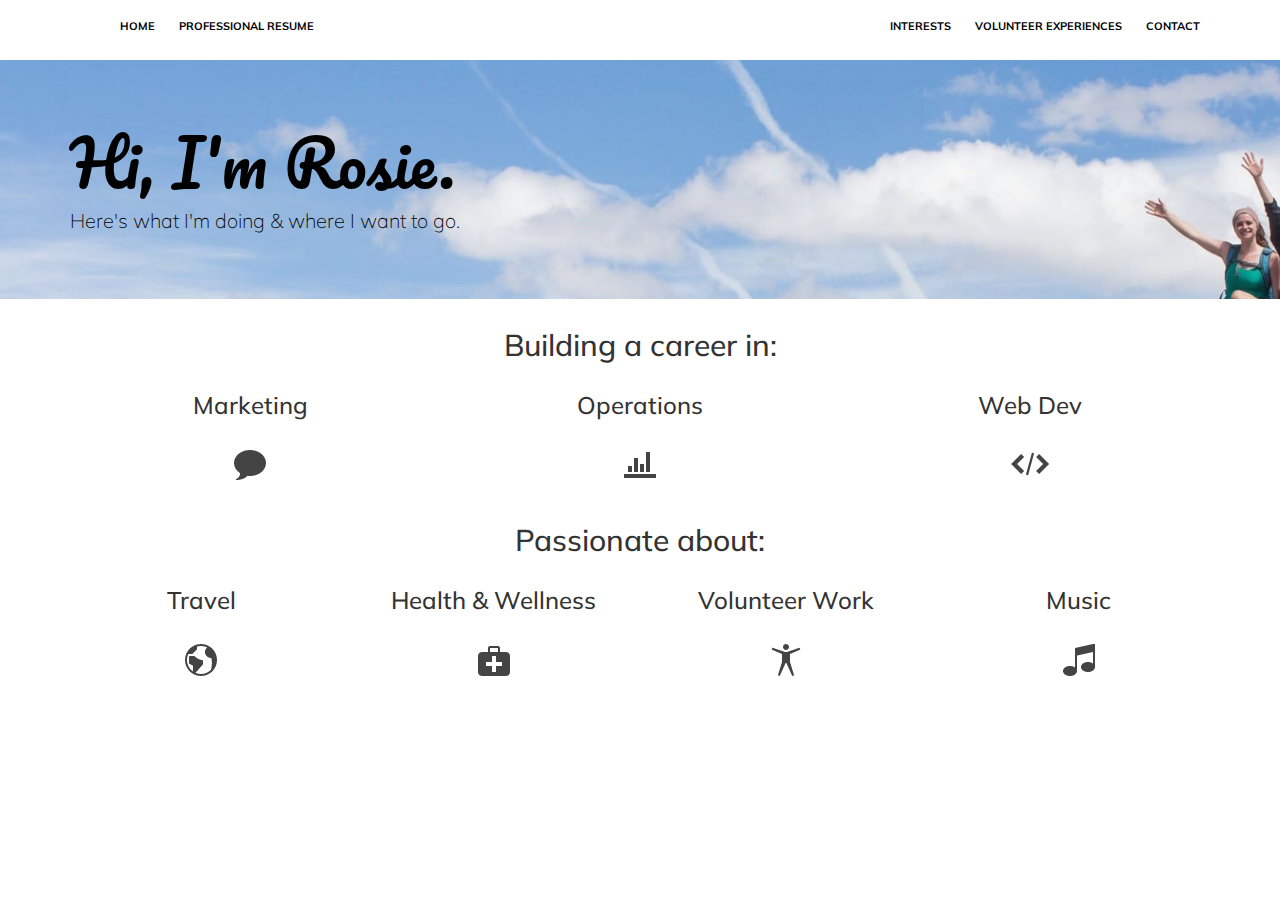
<file: index.html>
<!DOCTYPE html>
<html lang="en">
  <head>
    <!-- Google Fonts -->
    <link href='http://fonts.googleapis.com/css?family=Muli:300' rel='stylesheet' type='text/css'>
    <link href='http://fonts.googleapis.com/css?family=Pacifico' rel='stylesheet' type='text/css'>

    <meta charset="utf-8">
    <meta http-equiv="X-UA-Compatible" content="IE=edge">
    <meta name="viewport" content="width=device-width, initial-scale=1">
    <!-- The above 3 meta tags *must* come first in the head; any other head content must come *after* these tags -->
   	<title>Bootstrap 101 Template</title>

    <!-- Bootstrap -->
    <link href="css/bootstrap.min.css" rel="stylesheet">

    <!-- My CSS - will override any Boostrap code-->
    <link href="css/style.css" rel="stylesheet">
  </head>

 <!--BODY-->
  <body>
    <div class="nav">
      <div class="container">
        <ul class="pull-left">
          <li><a href="index.html">Home</a></li>
          <li><a href="resume.html">Professional Resume</a></li>
        </ul>
        <ul class="pull-right">
          <li><a href="#">Interests</a></li>
          <li><a href="#">Volunteer Experiences</a></li>
          <li><a href="#">Contact</a></li>
        </ul>
      </div>
    </div>

    <div class="jumbotron">
      <div class="container">
      

        <h1>Hi, I'm Rosie.</h1> 

        <p>Here's what I'm doing & where I want to go.</p>
      </div>
    </div>

<div class="main">
  <div class="skills">
    <h2>Building a career in:</h2>
      <div class="container">
        <div class="row">
          <div class="col-md-4">
            <h3>Marketing</h3>
            <div class="thumbnail">
              <img src="img/bubble.png" />
            </div>
          </div>
          <div class="col-md-4">
            <h3>Operations</h3>
            <div class="thumbnail">
              <img src="img/stats-bars.png" />
            </div>
          </div>
          <div class="col-md-4">
            <h3>Web Dev</h3>
            <div class="thumbnail">
              <img src="img/embed2.png" />
            </div>
          </div>
        </div>
    </div>

     <div class="passions">
      <h2>Passionate about:</h2>
        <div class="container">
          <div class="row">
            <div class="col-md-3">
              <h3>Travel</h3>
              <div class="thumbnail">
                <img src="img/earth.png" />
              </div>
            </div>
            <div class="col-md-3">
              <h3>Health & Wellness</h3>
              <div class="thumbnail">
                <img src="img/aid-kit.png" />
              </div>
            </div>
            <div class="col-md-3">
              <h3>Volunteer Work</h3>
              <div class="thumbnail">
                <img src="img/accessibility.png" />
              </div>
            </div>
            <div class="col-md-3">
              <h3>Music</h3>
              <div class="thumbnail">
                <img src="img/music.png" />
              </div>
            </div>
            
          </div>
    </div>

  </div>
</div>




    <!-- jQuery (necessary for Bootstrap's JavaScript plugins) -->
    <script src="https://ajax.googleapis.com/ajax/libs/jquery/1.11.2/jquery.min.js"></script>
    <!-- Include all compiled plugins (below), or include individual files as needed -->
    <script src="js/bootstrap.min.js"></script>
  </body>
</html>
</file>
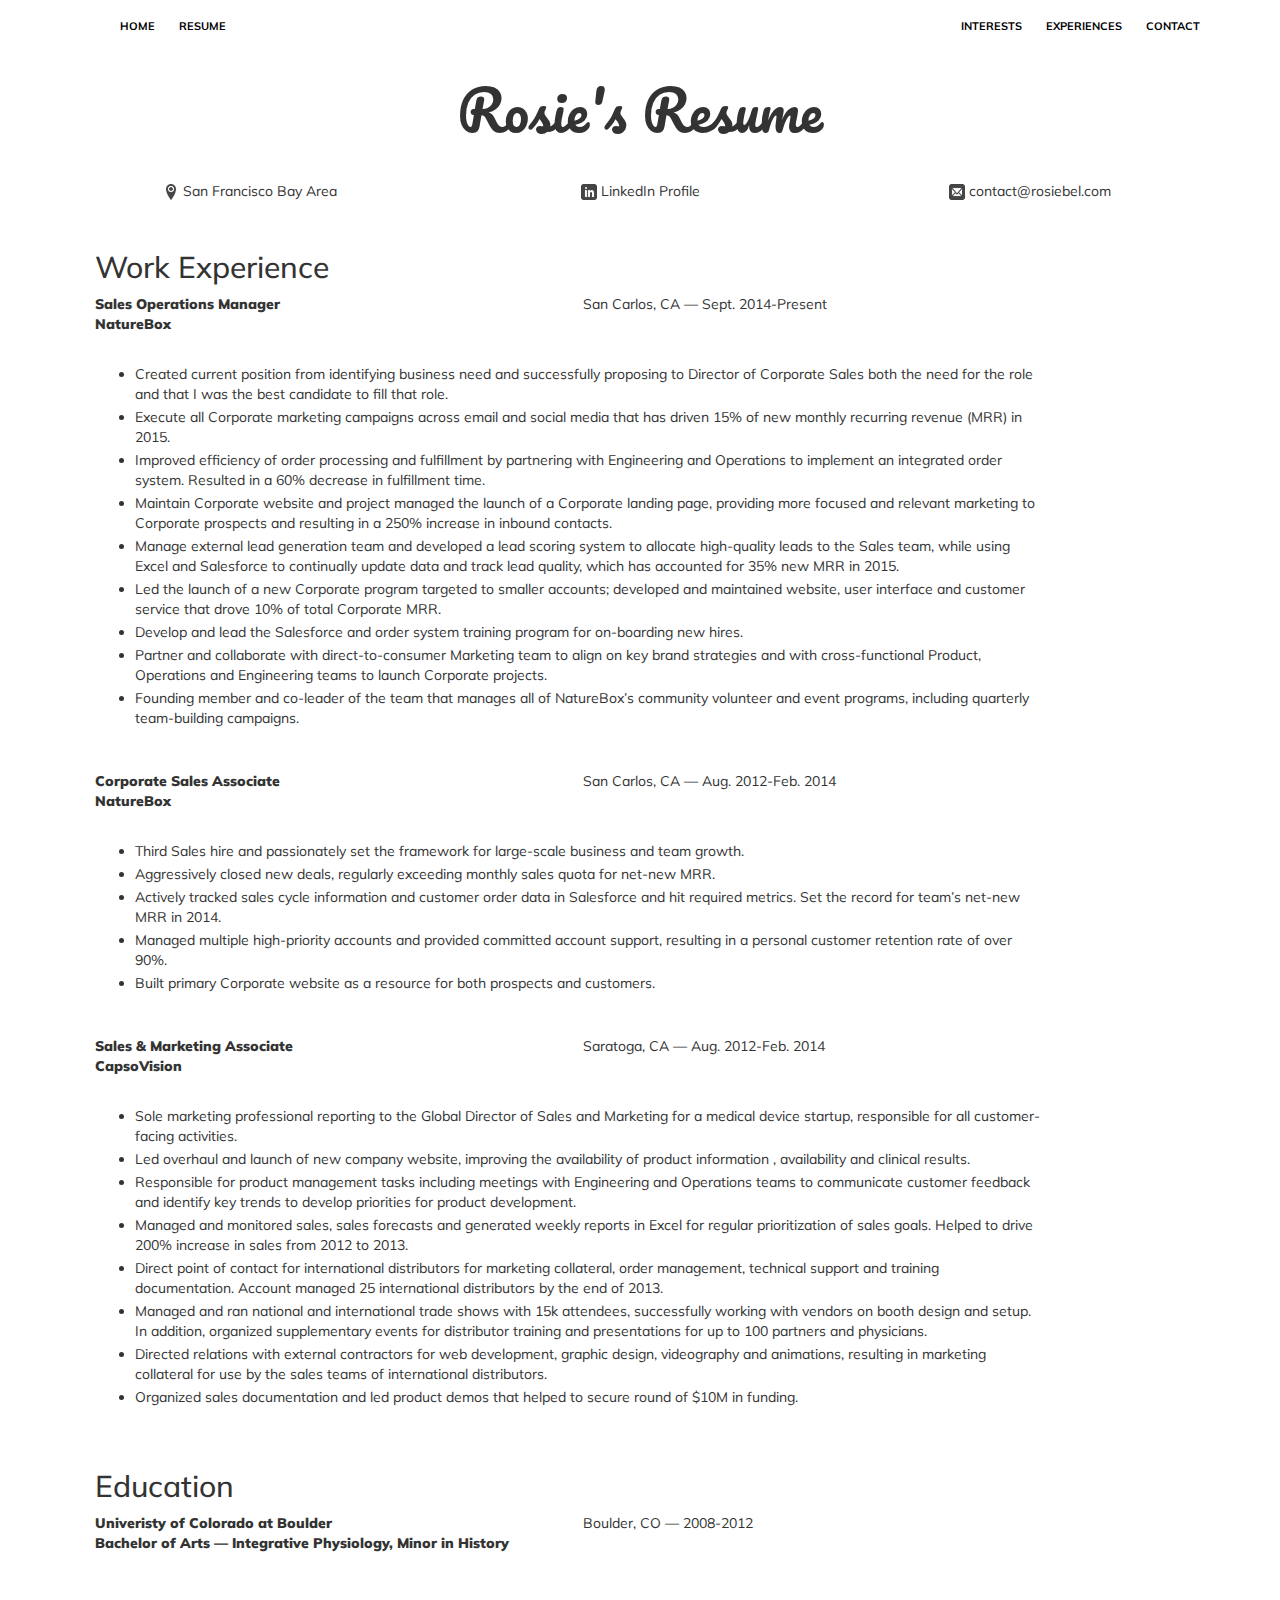
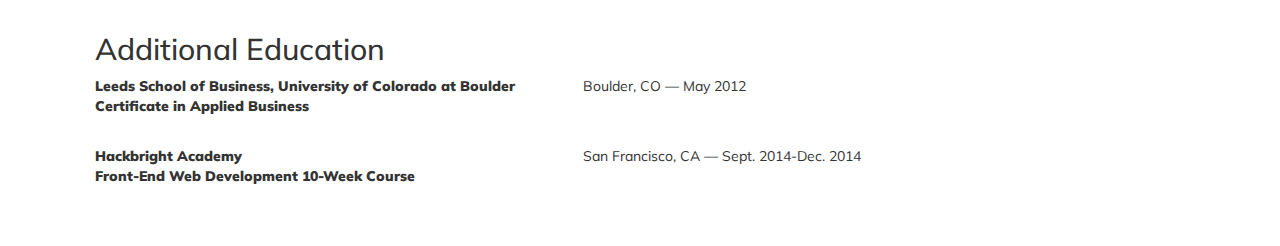
<file: resume.html>
<!DOCTYPE html>
<html lang="en">
  <head>
    <!-- Google Fonts -->
    <link href='http://fonts.googleapis.com/css?family=Muli:300' rel='stylesheet' type='text/css'>
    <link href='http://fonts.googleapis.com/css?family=Pacifico' rel='stylesheet' type='text/css'>

    <meta charset="utf-8">
    <meta http-equiv="X-UA-Compatible" content="IE=edge">
    <meta name="viewport" content="width=device-width, initial-scale=1">
    <!-- The above 3 meta tags *must* come first in the head; any other head content must come *after* these tags -->
   	<title>Bootstrap 101 Template</title>

    <!-- Bootstrap -->
    <link href="css/bootstrap.min.css" rel="stylesheet">

    <!-- My CSS - will override any Bootrap code-->
    <link href="css/style.css" rel="stylesheet">
  </head>

 <!--BODY-->
  <body>
    <div class="nav">
      <div class="container">
        <ul class="pull-left">
          <li><a href="index.html">Home</a></li>
          <li><a href="resume.html">Resume</a></li>
        </ul>
        <ul class="pull-right">
          <li><a href="#">Interests</a></li>
          <li><a href="#">Experiences</a></li>
          <li><a href="#">Contact</a></li>
        </ul>
      </div>
    </div>

      <div class="container">
        <div class="row">
          <div class="col-xs-12">
            <div class="name">
              <h1>Rosie's Resume</h1>
            </div>
          </div>
          <!--<div class="col-xs-6">
            <h3>Personal Experience</h3>
          </div>-->
        </div>

        <div class="contact">
          <div class="row">
            <div class="col-xs-4">
                <img src="img/location2.png" /> San Francisco Bay Area
            </div>
            <div class="col-xs-4">
                <img src="img/linkedin.png" /> LinkedIn Profile
            </div>
            <div class="col-xs-4">
                <img src="img/mail.png" /> contact@rosiebel.com
            </div>
          </div>
        </div>
      </div>



    <div class="resume-content">
      <div class="container">
        <h2>Work Experience</h2>
         <div class="row job">
          <div class="col-xs-5 title">Sales Operations Manager
            <br/>
            NatureBox
          </div>
          <div class="col-xs-5">San Carlos, CA — Sept. 2014-Present
          </div>
        </div>
        <div class="row job">
          <div class="col-xs-10">
            <ul>
              <li>Created current position from identifying business need and successfully proposing to Director of Corporate Sales both the need for the role and that I was the best candidate to fill that role.</li>
              <li>Execute all Corporate marketing campaigns across email and social media that has driven 15% of  new monthly recurring revenue (MRR) in 2015.</li>
              <li>Improved efficiency of order processing and fulfillment by partnering with Engineering and Operations to implement an integrated order system. Resulted in a 60% decrease in fulfillment time.</li>
              <li>Maintain Corporate website and project managed the launch of a Corporate landing page, providing more focused and relevant marketing to Corporate prospects and resulting in a 250% increase in inbound contacts.</li>
              <li>Manage external lead generation team and developed a lead scoring system to allocate high-quality leads to the Sales team, while using Excel and Salesforce to continually update data and track lead quality, which has accounted for 35% new MRR in 2015.</li>
              <li>Led the launch of a new Corporate program targeted to smaller accounts; developed and maintained website, user interface and customer service that drove 10% of total Corporate MRR.</li>
              <li>Develop and lead the Salesforce and order system training program for on-boarding new hires.</li>
              <li>Partner and collaborate with direct-to-consumer Marketing team to align on key brand strategies and with cross-functional Product, Operations and Engineering teams to launch Corporate projects.</li>
              <li>Founding member and co-leader of the team that manages all of NatureBox’s community volunteer and event programs, including quarterly team-building campaigns.</li>
            </ul>
          </div>
        </div>
        <div class="row job">
          <div class="col-xs-5 title">Corporate Sales Associate 
            <br/>
            NatureBox
          </div>
          <div class="col-xs-5">San Carlos, CA — Aug. 2012-Feb. 2014
          </div>
        </div>
        <div class="row job">
          <div class="col-xs-10">
            <ul>
              <li>Third Sales hire and passionately set the framework for large-scale business and team growth.</li>
              <li>Aggressively closed new deals, regularly exceeding monthly sales quota for net-new MRR.</li>
              <li>Actively tracked sales cycle information and customer order data in Salesforce and hit required metrics. Set the record for team’s net-new MRR in 2014.</li>
              <li>Managed multiple high-priority accounts and provided committed account support, resulting in a personal customer retention rate of over 90%.</li>
              <li>Built primary Corporate website as a resource for both prospects and customers.</li>
            </ul>
          </div>
        </div>
        <div class="row job">
          <div class="col-xs-5 title">Sales & Marketing Associate 
            <br/>
            CapsoVision
          </div>
          <div class="col-xs-5">Saratoga, CA — Aug. 2012-Feb. 2014
          </div>
        </div>
        <div class="row job">
          <div class="col-xs-10">
            <ul>
              <li>Sole marketing professional reporting to the Global Director of Sales and Marketing for a medical device startup, responsible for all customer-facing activities.</li>
              <li>Led overhaul and launch of new company website, improving the availability of product information , availability and clinical results.</li>
              <li>Responsible for product management tasks including meetings with Engineering and Operations teams to communicate customer feedback and identify key trends to develop priorities for product development.</li>
              <li>Managed and monitored sales, sales forecasts and generated weekly reports in Excel for regular prioritization of sales goals. Helped to drive 200% increase in sales from 2012 to 2013.</li>
              <li>Direct point of contact for international distributors for marketing collateral, order management, technical support and training documentation. Account managed 25 international distributors by the end of 2013.</li>
              <li>Managed and ran national and international trade shows with 15k attendees, successfully working with vendors on booth design and setup. In addition, organized supplementary events for distributor training and presentations for up to 100 partners and physicians.</li>
              <li>Directed relations with external contractors for web development, graphic design, videography and animations, resulting in marketing collateral for use by the sales teams of international distributors.</li>
              <li>Organized sales documentation and led product demos that helped to secure round of $10M in funding.</li>
            </ul>
          </div>
        </div>
      </div>
   
    


    <div class="education">
      <div class="container">
         <h2>Education</h2>
         <div class="row job">
          <div class="col-xs-5 title">Univeristy of Colorado at Boulder
            <br/>
            Bachelor of Arts — Integrative Physiology, Minor in History

          </div>
          <div class="col-xs-5">Boulder, CO — 2008-2012
          </div>
        </div>
      </div>
    </div>
        
    <div class="education">
      <div class="container">
         <h2>Additional Education</h2>
         <div class="row job">
          <div class="col-xs-5 title">Leeds School of Business, University of Colorado at Boulder
            <br/>
            Certificate in Applied Business

          </div>
          <div class="col-xs-5">Boulder, CO — May 2012
          </div>
        </div>
        <div class="row job">
          <div class="col-xs-5 title">Hackbright Academy
            <br/>
            Front-End Web Development 10-Week Course

          </div>
          <div class="col-xs-5">San Francisco, CA — Sept. 2014-Dec. 2014
          </div>
        </div>
      </div>
    </div>


    <!--<div class="skills">
      <div class="container">
        <h2>Skills</h2>
         <div class="row">
            <div class="col-xs-6 col-sm-3"><span style="color: #EEA521;" class="glyphicon glyphicon-play" aria-hidden="true"></span>Salesforce</div>
            <div class="col-xs-6 col-sm-3"><span style="color: #EEA521;" class="glyphicon glyphicon-play" aria-hidden="true"></span>HTML/CSS</div>
            <div class="col-xs-6 col-sm-3"><span style="color: #EEA521;" class="glyphicon glyphicon-play" aria-hidden="true"></span>Email marketing</div>
            <div class="col-xs-6 col-sm-3"><span style="color: #EEA521;" class="glyphicon glyphicon-play" aria-hidden="true"></span>Event planning</div>
            <!-- Add the extra clearfix for only the required viewport -->
            <!--<div class="clearfix visible-xs-block"></div>

            <div class="col-xs-6 col-sm-3"><span style="color: #EEA521;" class="glyphicon glyphicon-play" aria-hidden="true"></span>Research</div>
            <div class="col-xs-6 col-sm-3"><span style="color: #EEA521;" class="glyphicon glyphicon-play" aria-hidden="true"></span>Corporate wellness</div>
            <div class="col-xs-6 col-sm-3"><span style="color: #EEA521;" class="glyphicon glyphicon-play" aria-hidden="true"></span>Marketing</div>
            <div class="col-xs-6 col-sm-3"><span style="color: #EEA521;" class="glyphicon glyphicon-play" aria-hidden="true"></span>System training</div>
          </div>
        </div>-->
      </div>
      </div>
    </div>

    <!-- jQuery (necessary for Bootstrap's JavaScript plugins) -->
    <script src="https://ajax.googleapis.com/ajax/libs/jquery/1.11.2/jquery.min.js"></script>
    <!-- Include all compiled plugins (below), or include individual files as needed -->
    <script src="js/bootstrap.min.js"></script>
  </body>
</html>
</file>
<file: css/style.css>
/*index.html Styling*/

.nav {
	padding: 15px;
}

.nav li {
	display: inline;
}

.nav a {
	font-size: 11px;
	font-weight: bold;
	padding: 14px 10px;
	text-transform: uppercase;
	color: black;
}

.nav a:hover {
	color: #00FFEF;
	text-decoration: none;
}

.jumbotron {
	/*background-color: turquoise;*/
	background-image: url('../img/halfdome.jpg');
	/*border-top: 1px dotted black;*/
	background-size: cover;
}

.jumbotron h1 {
	font-family: 'Pacifico', cursive;
	color: black;
}

.jumbotron p {
	font-family: 'Muli', sans-serif;
	font-size: 20px;
	color: black;
}

body {
	font-family: 'Muli', sans-serif;
}

p {
	text-align: left;
	font-size: 14px;
}

/*Index.html Styling*/


.main h2 {
	text-align: center;
}

.icon-airplane:before {
    content: "\e600";
}

.skills h3 {
	text-align: center;
}

.thumbnail {
	padding-top: 20px;
	border: none;
}

/*Resume.html Styling*/

.resume h2 {
	font-weight: 800;
	text-align: left;x
}

.resume h3 {
	font-family: 'Pacifico', cursive;
}

.resume h4 {
	font-weight: 700;
}

.name h1 {
	font-family: 'Pacifico', cursive;
	font-size: 55px;
	text-align: center;
}

.contact {
	padding-bottom: 30px;
	padding-top: 30px;
	text-align: center;
}

.resume-content {
	margin-left: 50px;
}

.job {
	padding-bottom: 30px;
	margin-left: -15px;
}

.job li {
	padding-bottom: 3px;
}

.title {
	font-weight: 900;
	/*font-family: */
}


.education {
	padding-bottom: 30px;
}

.skills {
	padding-bottom: 30px;
}
</file>
